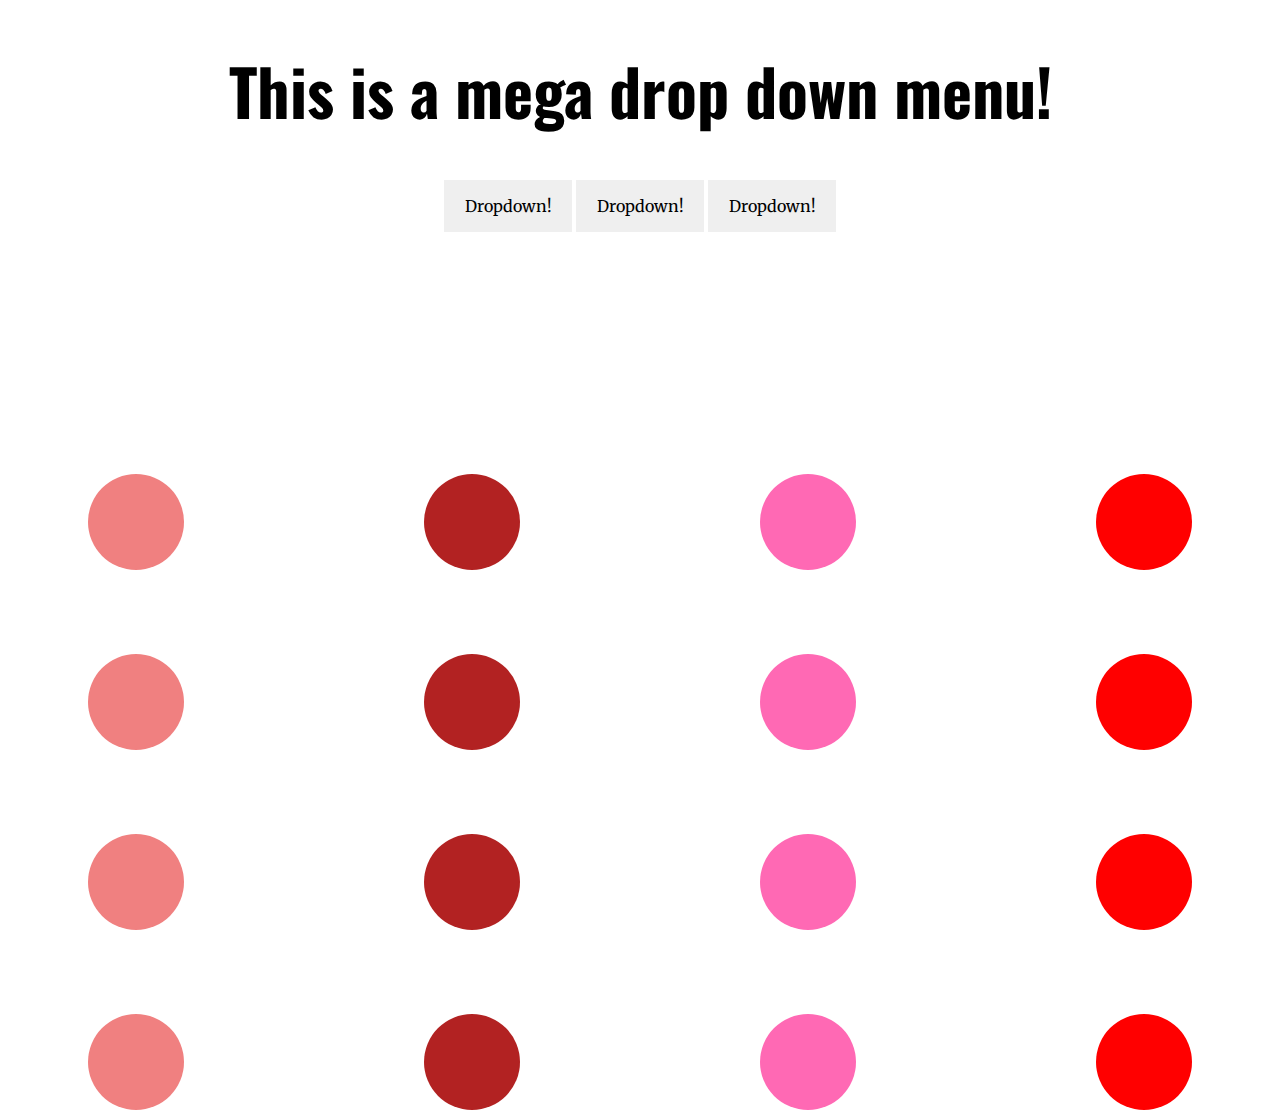
<file: index.html>
<!DOCTYPE html>
<html>
    <head>
        <title>Test Git</title>
        <link href="style.css" rel="stylesheet" type="text/css"/>
        <link href="https://fonts.googleapis.com/css?family=Merriweather:300,400|Oswald" rel="stylesheet"> 
        <meta charset="utf-8"/>
    </head>

    <body>
        <h1>This is a mega drop down menu!</h1>
        <div class='dropdown'>
            <button id='first' class='drop-button'>Dropdown!</button>
            <div id='dropdown1' class='drop-content'>
                <p>Item 1</p>
                <p>Item 2</p>
                <p>Item 3</p>
            </div>
        </div>
        <div class='dropdown'>
            <button id='second' class='drop-button'>Dropdown!</button>
            <div id='dropdown2' class='drop-content'>
                <p>Item 4</p>
                <p>Item 5</p>
                <p>Item 6</p>
            </div>
        </div>
        <div class='dropdown'>
            <button id='third' class='drop-button'>Dropdown!</button>
            <div id='dropdown3' class='drop-content'>
                <p>Item 7</p>
                <p>Item 8</p>
                <p>Item 9</p>
            </div>
        </div>
        <div class='wrapper'>
            <div class="circle" style="background-color: lightcoral"></div>
            <div class="circle" style="background-color: firebrick"></div>
            <div class="circle" style="background-color: hotpink"></div>
            <div class="circle" style="background-color: red"></div>
            <div class="circle" style="background-color: lightcoral"></div>
            <div class="circle" style="background-color: firebrick"></div>
            <div class="circle" style="background-color: hotpink"></div>
            <div class="circle" style="background-color: red"></div>
            <div class="circle" style="background-color: lightcoral"></div>
            <div class="circle" style="background-color: firebrick"></div>
            <div class="circle" style="background-color: hotpink"></div>
            <div class="circle" style="background-color: red"></div>
            <div class="circle" style="background-color: lightcoral"></div>
            <div class="circle" style="background-color: firebrick"></div>
            <div class="circle" style="background-color: hotpink"></div>
            <div class="circle" style="background-color: red"></div>
        </div>
    </body>
    <script src="app.js"></script>
</html>
</file>
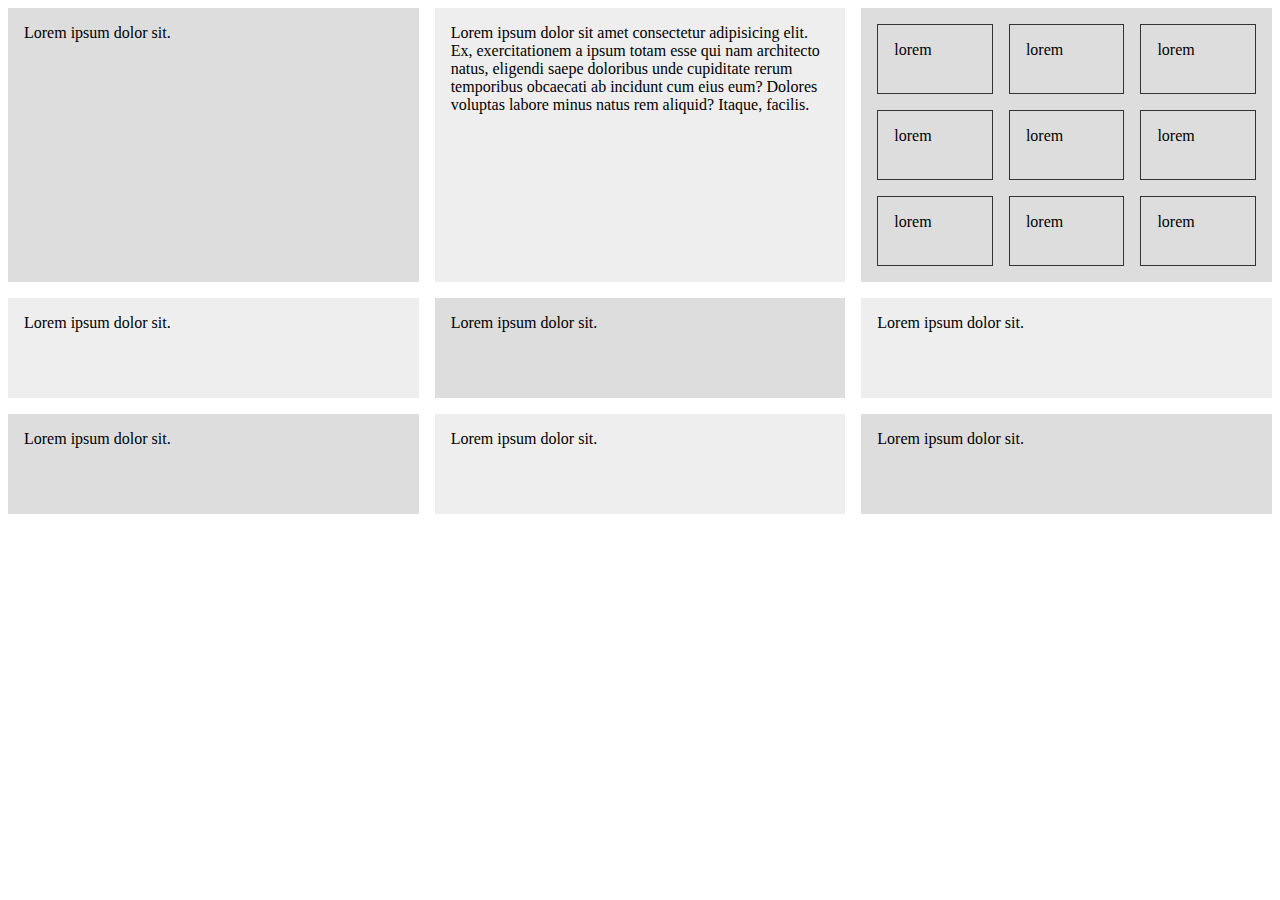
<file: index2.html>
<!DOCTYPE html>
<html>
    <head>
        <title>Test Git</title>
        <style>
            .wrapper {
                display: grid;
                /*grid-template-columns: 1fr 2fr 1fr;*/
                grid-template-columns: repeat(3, 1fr);
                grid-gap: 1em;
                /*grid-auto-rows: 100px;*/
                grid-auto-rows: minmax(100px, auto);
            }
            .wrapper > div {
                background-color: #eee;
                padding: 1em;
            }           

            .wrapper div:nth-child(odd){
                background-color: #ddd;
            }

            .nested {
                display: grid;
                grid-template-columns: repeat(3, 1fr);
                grid-auto-rows: 70px;
                grid-gap: 1em;
            }

            .nested > div {
                border: #333 1px solid;
                padding: 1em;
            }
        </style>
    </head>

    <body>
       <div class="wrapper">
           <div>
               Lorem ipsum dolor sit.
           </div>
           <div>
                Lorem ipsum dolor sit amet consectetur adipisicing elit. Ex, exercitationem a ipsum totam esse qui nam architecto natus, eligendi saepe doloribus unde cupiditate rerum temporibus obcaecati ab incidunt cum eius eum? Dolores voluptas labore minus natus rem aliquid? Itaque, facilis.
            </div>
            <div class="nested">
                <div>lorem</div>
                <div>lorem</div>
                <div>lorem</div>
                <div>lorem</div>
                <div>lorem</div>
                <div>lorem</div>
                <div>lorem</div>
                <div>lorem</div>
                <div>lorem</div>
            </div>
            <div>
                Lorem ipsum dolor sit.
            </div>
            <div>
                Lorem ipsum dolor sit.
            </div>
            <div>
                Lorem ipsum dolor sit.
            </div>
            <div>
                Lorem ipsum dolor sit.
            </div>
            <div>
                Lorem ipsum dolor sit.
            </div>
            <div>
                Lorem ipsum dolor sit.
            </div>
       </div>
    </body>
</html>
</file>
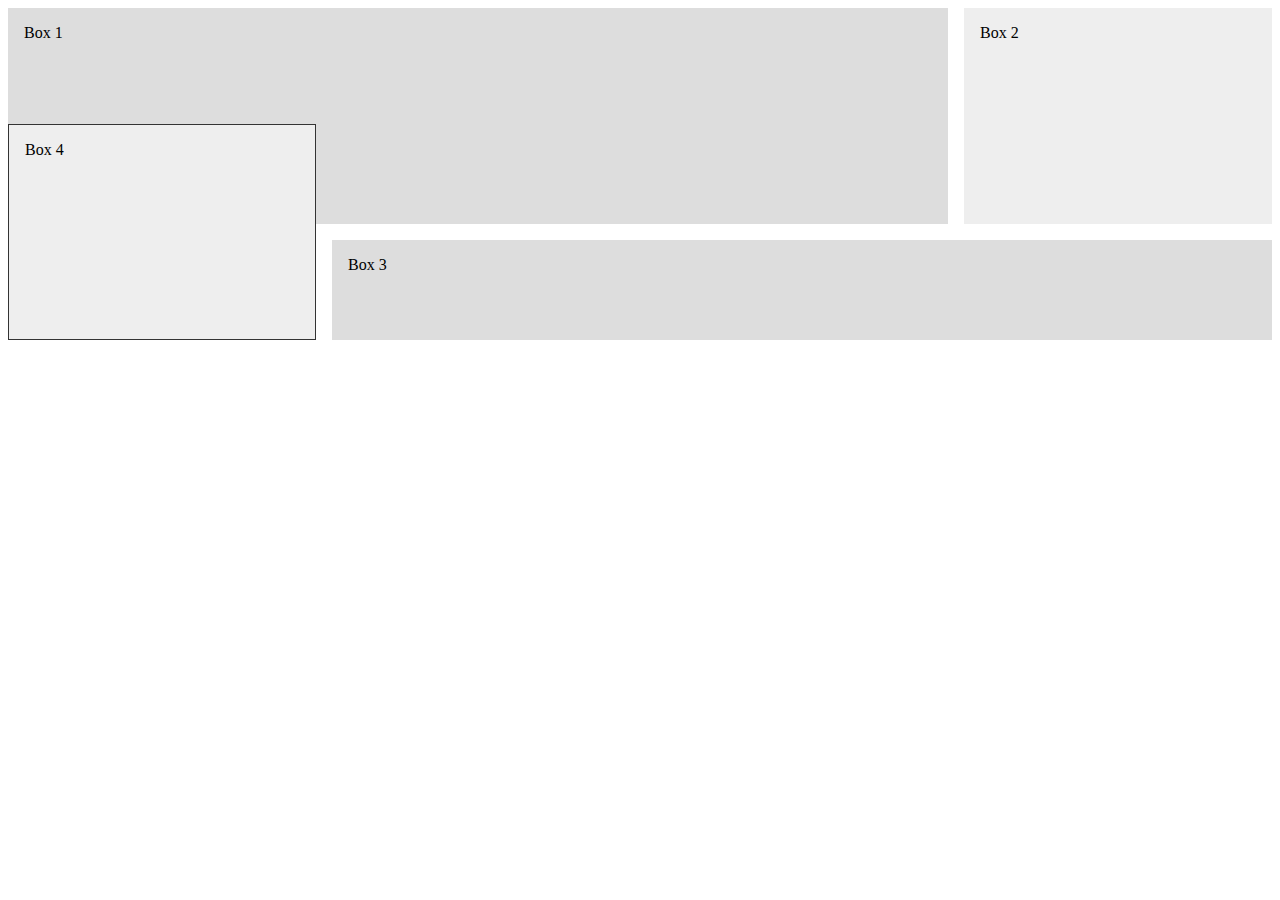
<file: index3.html>
<!DOCTYPE html>
<html>
    <head>
        <title>Test Git</title>
        <style>
            .wrapper {
                display: grid;
                grid-template-columns: 1fr 2fr 1fr;
                grid-auto-rows: minmax(100px, auto);
                grid-gap: 1em;
                justify-items: stretch;
                align-items: stretch;
            }
            .wrapper > div {
                background-color: #eee;
                padding: 1em;
            }           

            .wrapper div:nth-child(odd){
                background-color: #ddd;
            }

            .box1 {
                /*align-self: start;*/
                grid-column: 1/3;
                grid-row: 1/3;
            }

            .box2 {
                /*align-self: end;*/
                grid-column: 3;
                grid-row:1/3;
            }

            .box3 {
                /*justify-self: end;*/
                grid-column: 2/4;
                grid-row: 3;
            }

            .box4 {
                grid-column: 1;
                grid-row: 2/4;
                border: 1px solid #333;
            }

        </style>
    </head>

    <body>
       <div class="wrapper">
            <div class="box box1">Box 1</div>
            <div class="box box2">Box 2</div>
            <div class="box box3">Box 3</div>
            <div class="box box4">Box 4</div>
       </div>
    </body>
</html>
</file>
<file: style.css>
* {
    font-family: 'Merriweather', sans-serif;
}

html {
    text-align: center;
}

.wrapper {
    display: grid;
    grid-template-columns: repeat(4, 1fr);
    /*
    grid-column-gap: 1em;
    grid-row-gap: 1em;
    */
    grid-gap: 5em;
    grid-auto-rows: minmax(100px, auto);
    align-items: center;
    justify-items: center;
}

.wrapper div {
    background-color: #eee;
    padding: 1em;
}

.circle {
    transition-property: width, height;
    transition-duration: 200ms;
    border-radius: 100%;
    width: 4em;
    height: 4em;
}

.circle:hover{
    width: 5em;
    height: 5em;
}

h1 {
    font-family: 'Oswald', sans-serif;
    font-size: 4em;
    color: black;
}

.drop-button {
    transition-property: background-color, width;
    transition-duration: 0.8s;
    width: 8em;
    color: black;
    padding: 1em;
    font-size: 1em;
    border: none;
    cursor: pointer;
}

.hover {
    background-color: rgba(226, 224, 223, 0.8);
    width: 9em;
}

.container {
    position: relative;
}

.container p {
    display: inline-block;
}

.dropdown {
    position: relative;
    display: inline-block;
    margin-bottom: 15em;
}

.drop-content {
    -webkit-transition: opacity 800ms, visibility 800ms;
    transition: opacity 800ms, visibility 800ms;
    opacity: 0;
    visibility: hidden;
    position: absolute;
    min-width: 100px;
    box-shadow:0px 8px 16px 0px rgba(0,0,0,0.2);
    z-index: 1;
    text-align: center;
    justify-content: center;
}

.drop-content p {
    color: black;
    padding: 12px 16px;
    display: block;
}

.drop-content p:hover {
    background-color: #ddd;
}

.show {
    /*display: block;*/
    opacity: 1;
    visibility: visible;
}
</file>
